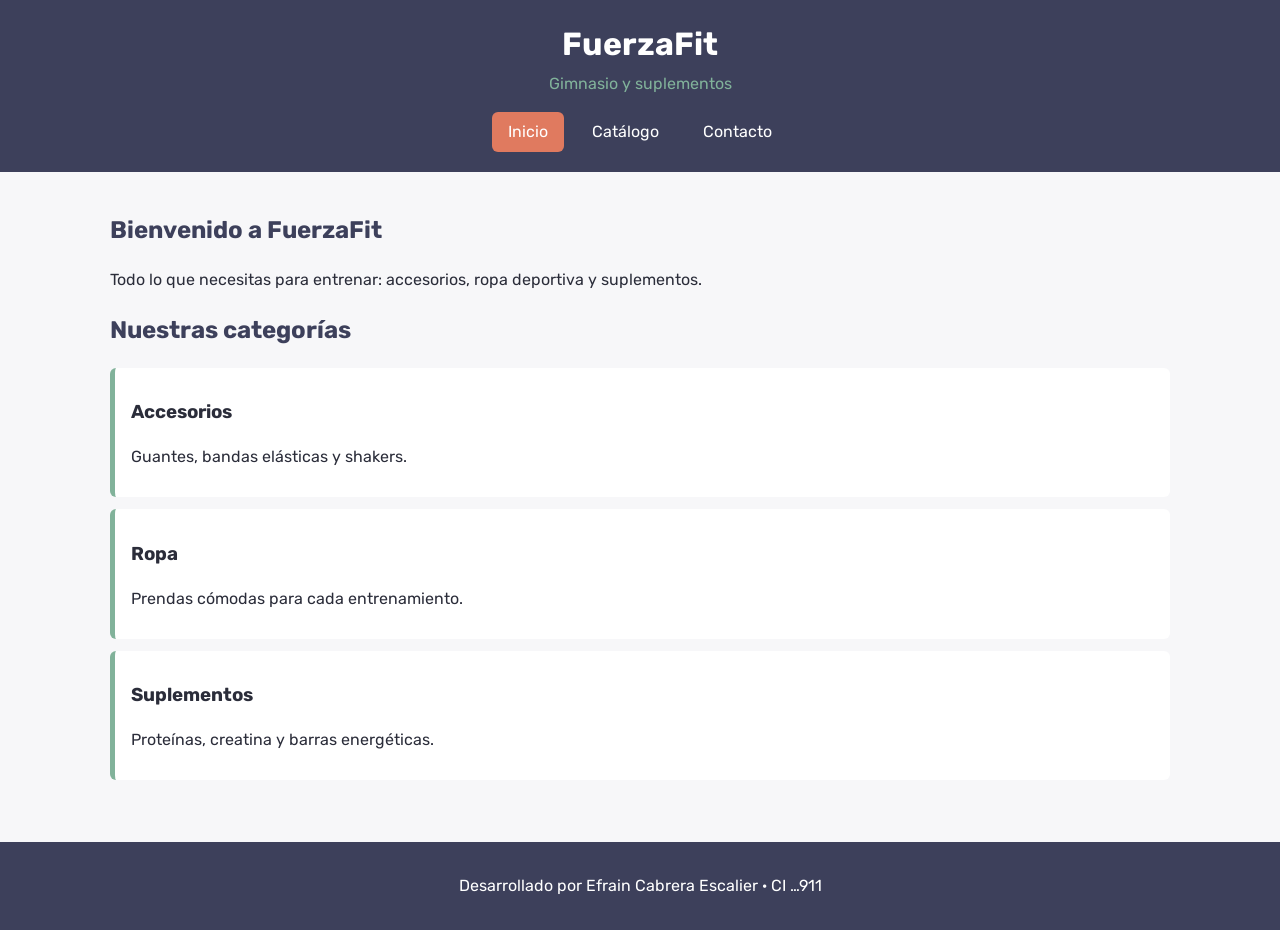
<file: index.html>
<!DOCTYPE html>
<html lang="es">
<head>
  <meta charset="UTF-8">
  <meta name="viewport" content="width=device-width, initial-scale=1.0">
  <title>Inicio | FuerzaFit · Efrain Cabrera Escalier</title>
  <link rel="preconnect" href="https://fonts.googleapis.com">
  <link rel="preconnect" href="https://fonts.gstatic.com" crossorigin>
  <link href="https://fonts.googleapis.com/css2?family=Rubik:wght@400;500;700&display=swap" rel="stylesheet">
  <link rel="stylesheet" href="styles.css">
  <script src="app.js" defer></script>
</head>
<body>
  <header>
    <h1>FuerzaFit</h1>
    <p>Gimnasio y suplementos</p>
    <nav aria-label="Menú principal">
      <ul>
          <li><a href="index.html" aria-current="page">Inicio</a></li>
          <li><a href="catalogo.html">Catálogo</a></li>
          <li><a href="contacto.html">Contacto</a></li>
      </ul>
    </nav>
  </header>

  <main>
    <section>
      <h2>Bienvenido a FuerzaFit</h2>
      <p>Todo lo que necesitas para entrenar: accesorios, ropa deportiva y suplementos.</p>
    </section>

    <section>
      <h2>Nuestras categorías</h2>
      <article>
        <h3>Accesorios</h3>
        <p>Guantes, bandas elásticas y shakers.</p>
      </article>
      <article>
        <h3>Ropa</h3>
        <p>Prendas cómodas para cada entrenamiento.</p>
      </article>
      <article>
        <h3>Suplementos</h3>
        <p>Proteínas, creatina y barras energéticas.</p>
      </article>
    </section>
  </main>

  <footer>
    <p>Desarrollado por Efrain Cabrera Escalier · CI …911</p>
  </footer>
</body>
</html>
</file>
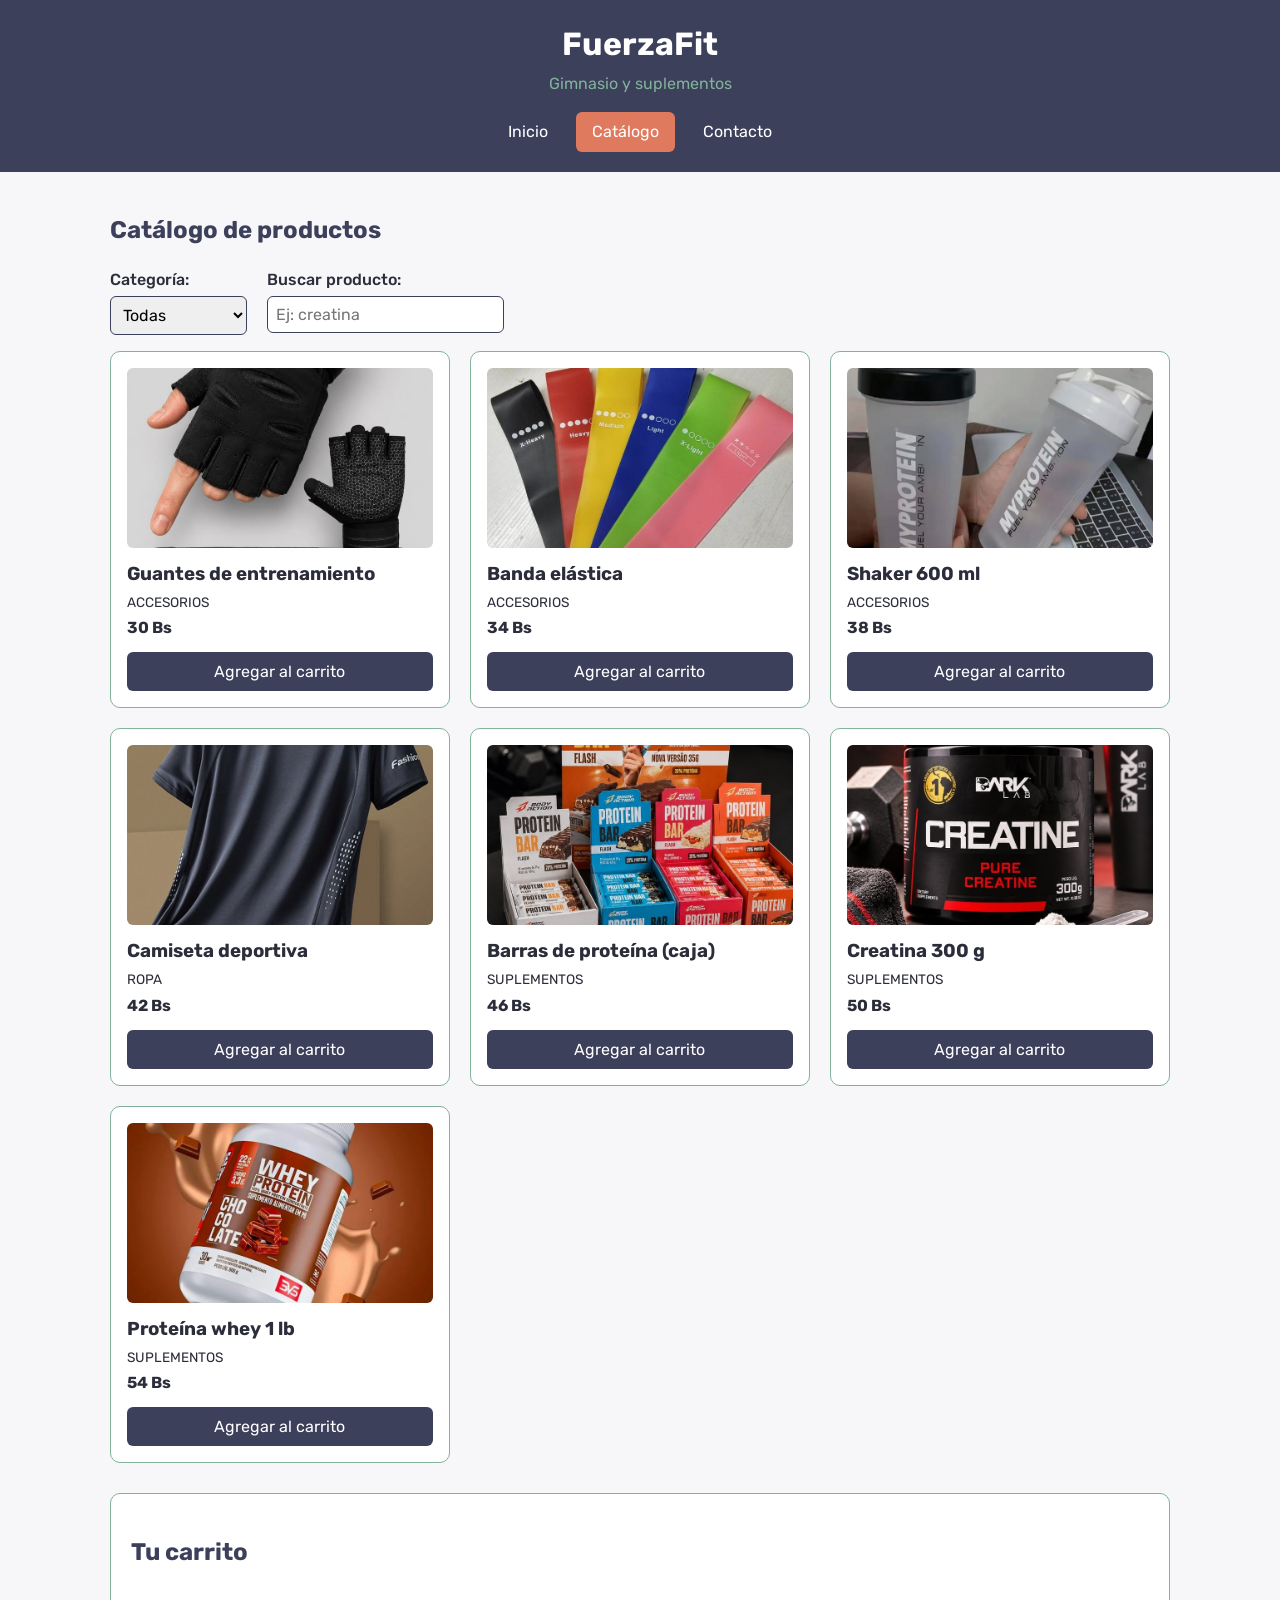
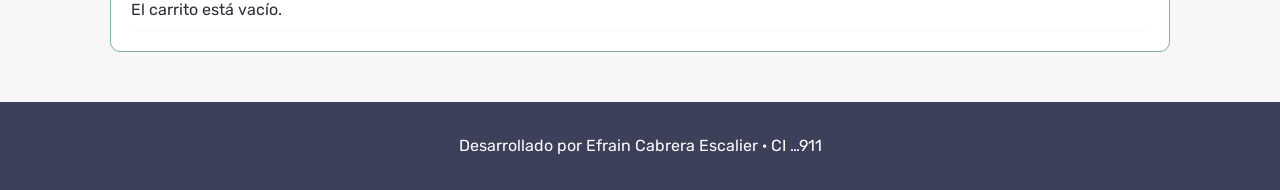
<file: catalogo.html>
<!DOCTYPE html>
<html lang="es">
<head>
  <meta charset="UTF-8">
  <meta name="viewport" content="width=device-width, initial-scale=1.0">
  <title>Catálogo | FuerzaFit · Efrain Cabrera Escalier</title>
  <link rel="preconnect" href="https://fonts.googleapis.com">
  <link rel="preconnect" href="https://fonts.gstatic.com" crossorigin>
  <link href="https://fonts.googleapis.com/css2?family=Rubik:wght@400;500;700&display=swap" rel="stylesheet">
  <link rel="stylesheet" href="styles.css">
  <script src="app.js" defer></script>
</head>
<body>
  <header>
    <h1>FuerzaFit</h1>
    <p>Gimnasio y suplementos</p>
    <nav aria-label="Menú principal">
      <ul>
        <li><a href="index.html">Inicio</a></li>
        <li><a href="catalogo.html" aria-current="page">Catálogo</a></li>
        <li><a href="contacto.html">Contacto</a></li>
      </ul>
    </nav>
  </header>

  <main>
    <section id="catalogo">
      <h2>Catálogo de productos</h2>

      <div class="filtros">
        <p>
          <label for="filtro-categoria">Categoría:</label>
          <select id="filtro-categoria">
            <option value="todas">Todas</option>
            <option value="Accesorios">Accesorios</option>
            <option value="Ropa">Ropa</option>
            <option value="Suplementos">Suplementos</option>
          </select>
        </p>
        <p>
          <label for="buscador">Buscar producto:</label>
          <input type="search" id="buscador" placeholder="Ej: creatina">
        </p>
      </div>

      <div class="productos">
        <!-- Las tarjetas las dibuja app.js con los datos de productos.json -->
      </div>
    </section>

    <section id="carrito">
      <h2>Tu carrito</h2>
      <ul id="carrito-lista"></ul>
      <div id="carrito-totales"></div>
    </section>
  </main>

  <footer>
    <p>Desarrollado por Efrain Cabrera Escalier · CI …911</p>
  </footer>
</body>
</html>
</file>
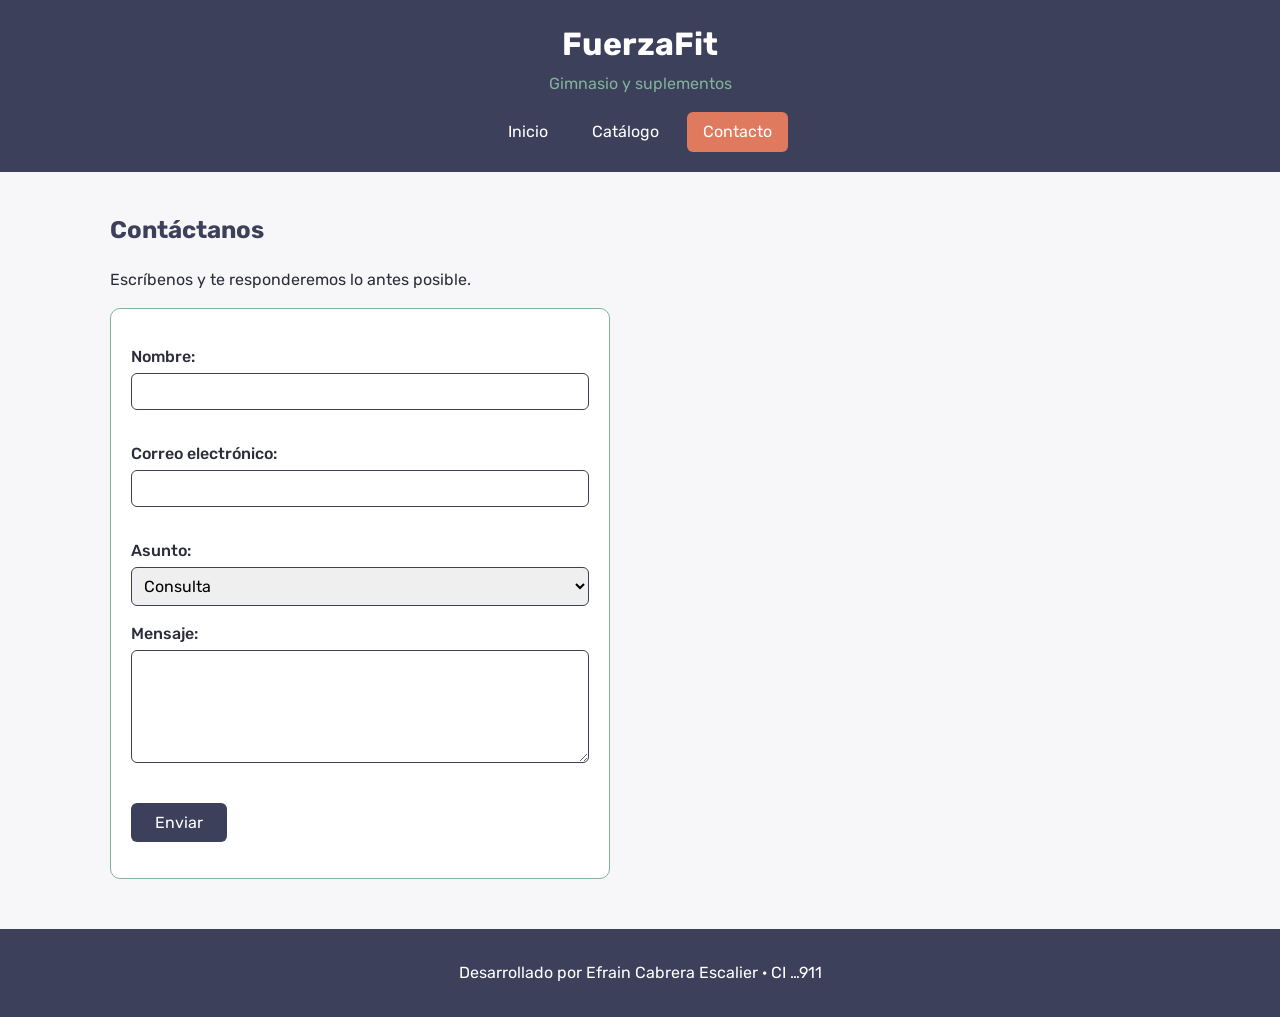
<file: contacto.html>
<!DOCTYPE html>
<html lang="es">
<head>
  <meta charset="UTF-8">
  <meta name="viewport" content="width=device-width, initial-scale=1.0">
  <title>Contacto | FuerzaFit · Efrain Cabrera Escalier</title>
  <link rel="preconnect" href="https://fonts.googleapis.com">
  <link rel="preconnect" href="https://fonts.gstatic.com" crossorigin>
  <link href="https://fonts.googleapis.com/css2?family=Rubik:wght@400;500;700&display=swap" rel="stylesheet">
  <link rel="stylesheet" href="styles.css">
  <script src="app.js" defer></script>
</head>
<body>
  <header>
    <h1>FuerzaFit</h1>
    <p>Gimnasio y suplementos</p>
    <nav aria-label="Menú principal">
      <ul>
        <li><a href="index.html">Inicio</a></li>
        <li><a href="catalogo.html">Catálogo</a></li>
        <li><a href="contacto.html" aria-current="page">Contacto</a></li>
      </ul>
    </nav>
  </header>

  <main>
    <section>
      <h2>Contáctanos</h2>
      <p>Escríbenos y te responderemos lo antes posible.</p>
      <form id="form-contacto" action="#" method="post" novalidate>
        <p>
          <label for="nombre">Nombre:</label>
          <input type="text" id="nombre" name="nombre">
          <span class="error" id="error-nombre" role="alert"></span>
        </p>
        <p>
          <label for="email">Correo electrónico:</label>
          <input type="email" id="email" name="email">
          <span class="error" id="error-email" role="alert"></span>
        </p>
        <p>
          <label for="asunto">Asunto:</label>
          <select id="asunto" name="asunto">
            <option value="consulta">Consulta</option>
            <option value="pedido">Pedido</option>
            <option value="reclamo">Reclamo</option>
          </select>
        </p>
        <p>
          <label for="mensaje">Mensaje:</label>
          <textarea id="mensaje" name="mensaje" rows="5" cols="40"></textarea>
          <span class="error" id="error-mensaje" role="alert"></span>
        </p>
        <button type="submit">Enviar</button>
        <p id="mensaje-exito" class="exito" role="status"></p>
      </form>
    </section>
  </main>

  <footer>
    <p>Desarrollado por Efrain Cabrera Escalier · CI …911</p>
  </footer>
</body>
</html>
</file>
<file: styles.css>
/* ==========================================================
   TPI DPW1 · Variante CI …911
   Rubro: Gimnasio y suplementos · Fuente: Rubik
   Layout: Flexbox · 3 columnas · Breakpoint: 500 px
   Autor: Efrain Cabrera Escalier
   ========================================================== */

/* 1. Paleta en variables (según B = 1) */
:root {
  --primario: #3d405b;
  --secundario: #81b29a;
  --acento: #e07a5f;
  --fondo: #f7f7f9;
  --blanco: #ffffff;
  --gap: 20px;
}

/* 2. Base: el padding y el borde se incluyen dentro del width */
* {
  box-sizing: border-box;
}

body {
  margin: 0;
  font-family: "Rubik", Arial, sans-serif;
  background-color: var(--fondo);
  color: #2b2d3a;
  line-height: 1.5;
}

/* 3. Header y navegación */
header {
  background-color: var(--primario);
  color: var(--blanco);
  padding: 20px;
  text-align: center;
}

header h1 {
  margin: 0;
  font-size: 2rem;
}

header p {
  margin: 4px 0 16px;
  color: var(--secundario);
}

nav ul {
  list-style: none;
  margin: 0;
  padding: 0;
  display: flex;
  justify-content: center;
  gap: 12px;
  flex-wrap: wrap;
}

nav a {
  display: block;
  padding: 8px 16px;
  color: var(--blanco);
  text-decoration: none;
  border-radius: 6px;
  transition: background-color 0.3s ease;
}

nav a:hover,
nav a[aria-current="page"] {
  background-color: var(--acento);
}

/* 4. Contenido principal */
main {
  max-width: 1100px;
  margin: 0 auto;
  padding: 20px;
}

h2 {
  color: var(--primario);
}

/* 5. Catálogo: FLEXBOX con 3 columnas */
.productos {
  display: flex;
  flex-wrap: wrap;
  gap: var(--gap);
}

.card {
  /* 3 columnas: (100% - 2 huecos de 20px) / 3 */
  width: calc((100% - 2 * var(--gap)) / 3);
  background-color: var(--blanco);
  border: 1px solid var(--secundario);
  border-radius: 10px;
  padding: 16px;
  transition:
    transform 0.3s ease,
    box-shadow 0.3s ease;
}

.card:hover {
  transform: translateY(-6px);
  box-shadow: 0 8px 18px rgba(61, 64, 91, 0.25);
}

.card img {
  display: block;
  width: 100%;
  height: 180px;
  object-fit: cover;
  border-radius: 6px;
}

.card h3 {
  margin: 12px 0 4px;
}

.card p {
  margin: 4px 0;
}

.categoria {
  font-size: 0.85rem;
  text-transform: uppercase;
}

.precio {
  font-weight: 700;
}

/* 6. Páginas de inicio: tarjetas de categorías */
section > article {
  background-color: var(--blanco);
  border-left: 5px solid var(--secundario);
  border-radius: 6px;
  padding: 12px 16px;
  margin-bottom: 12px;
}

/* 7. Formulario de contacto */
form {
  background-color: var(--blanco);
  border: 1px solid var(--secundario);
  border-radius: 10px;
  padding: 20px;
  max-width: 500px;
}

label {
  display: block;
  margin-bottom: 4px;
  font-weight: 500;
}

input,
select,
textarea {
  width: 100%;
  padding: 8px;
  font-family: inherit;
  font-size: 1rem;
  border: 1px solid var(--primario);
  border-radius: 6px;
}

button {
  background-color: var(--primario);
  color: var(--blanco);
  font-family: inherit;
  font-size: 1rem;
  padding: 10px 24px;
  border: none;
  border-radius: 6px;
  cursor: pointer;
  transition: background-color 0.3s ease;
}

button:hover {
  background-color: var(--acento);
}

/* 8. Footer */
footer {
  background-color: var(--primario);
  color: var(--blanco);
  text-align: center;
  padding: 16px;
  margin-top: 30px;
}

/* 9. RESPONSIVE: breakpoint = 480 + 20·1 = 500 px → 1 columna */
@media (max-width: 500px) {
  .card {
    width: 100%;
  }
}
/* ===== ETAPA 3: filtros, carrito y formulario (pegar al final de styles.css) ===== */
.filtros {
  display: flex;
  flex-wrap: wrap;
  gap: var(--gap);
  margin-bottom: 16px;
}

.filtros p {
  margin: 0;
}

.card button {
  width: 100%;
  margin-top: 8px;
}

#carrito {
  margin-top: 30px;
  background-color: var(--blanco);
  border: 1px solid var(--secundario);
  border-radius: 10px;
  padding: 20px;
}

#carrito-lista {
  list-style: none;
  margin: 0;
  padding: 0;
}

#carrito-lista li {
  display: flex;
  justify-content: space-between;
  align-items: center;
  gap: 12px;
  padding: 8px 0;
  border-bottom: 1px solid var(--fondo);
}

#carrito-lista button {
  padding: 4px 12px;
}

#carrito-totales p {
  margin: 6px 0;
}

#total {
  color: var(--acento);
  font-size: 1.2rem;
}

.error {
  display: block;
  min-height: 1.2em;
  color: #b3261e;
  font-size: 0.85rem;
}

.invalido {
  border-color: #b3261e;
  border-width: 2px;
}

.exito {
  color: #2d6a4f;
  font-weight: 500;
}
</file>
